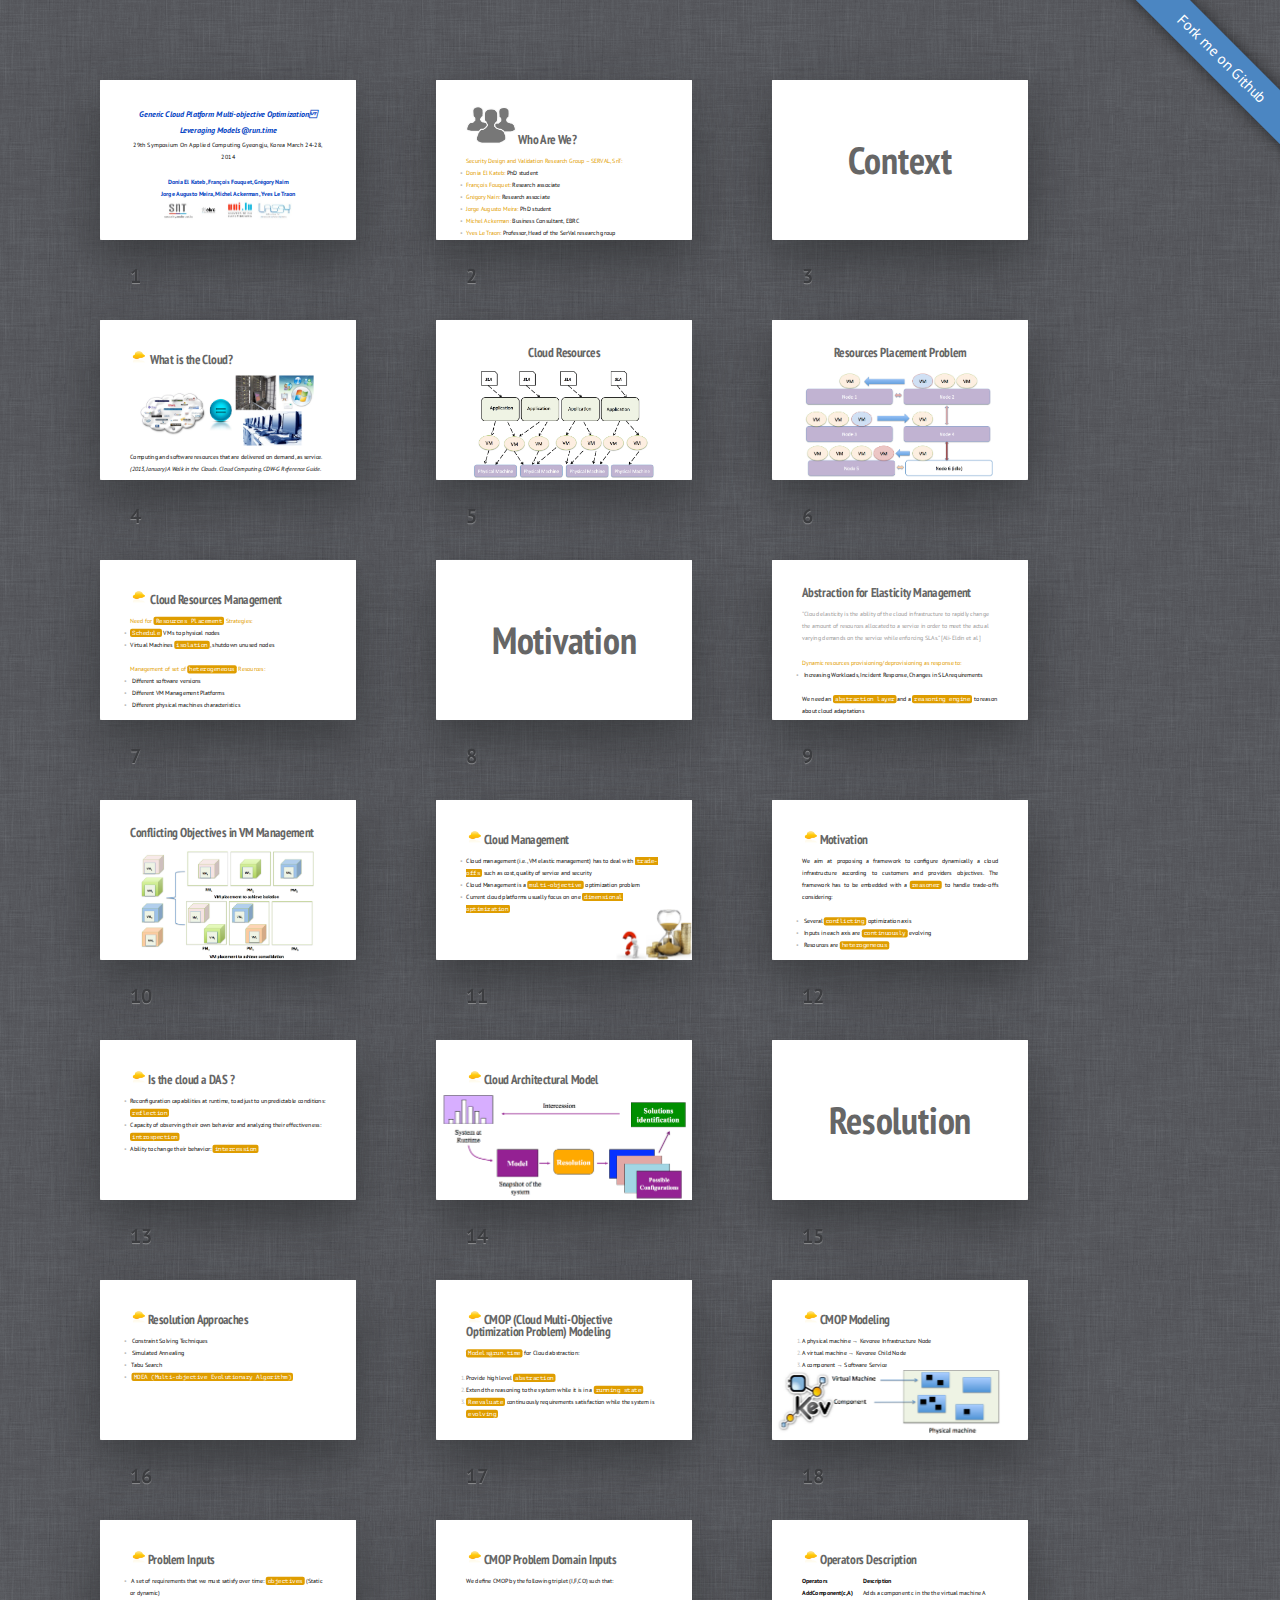
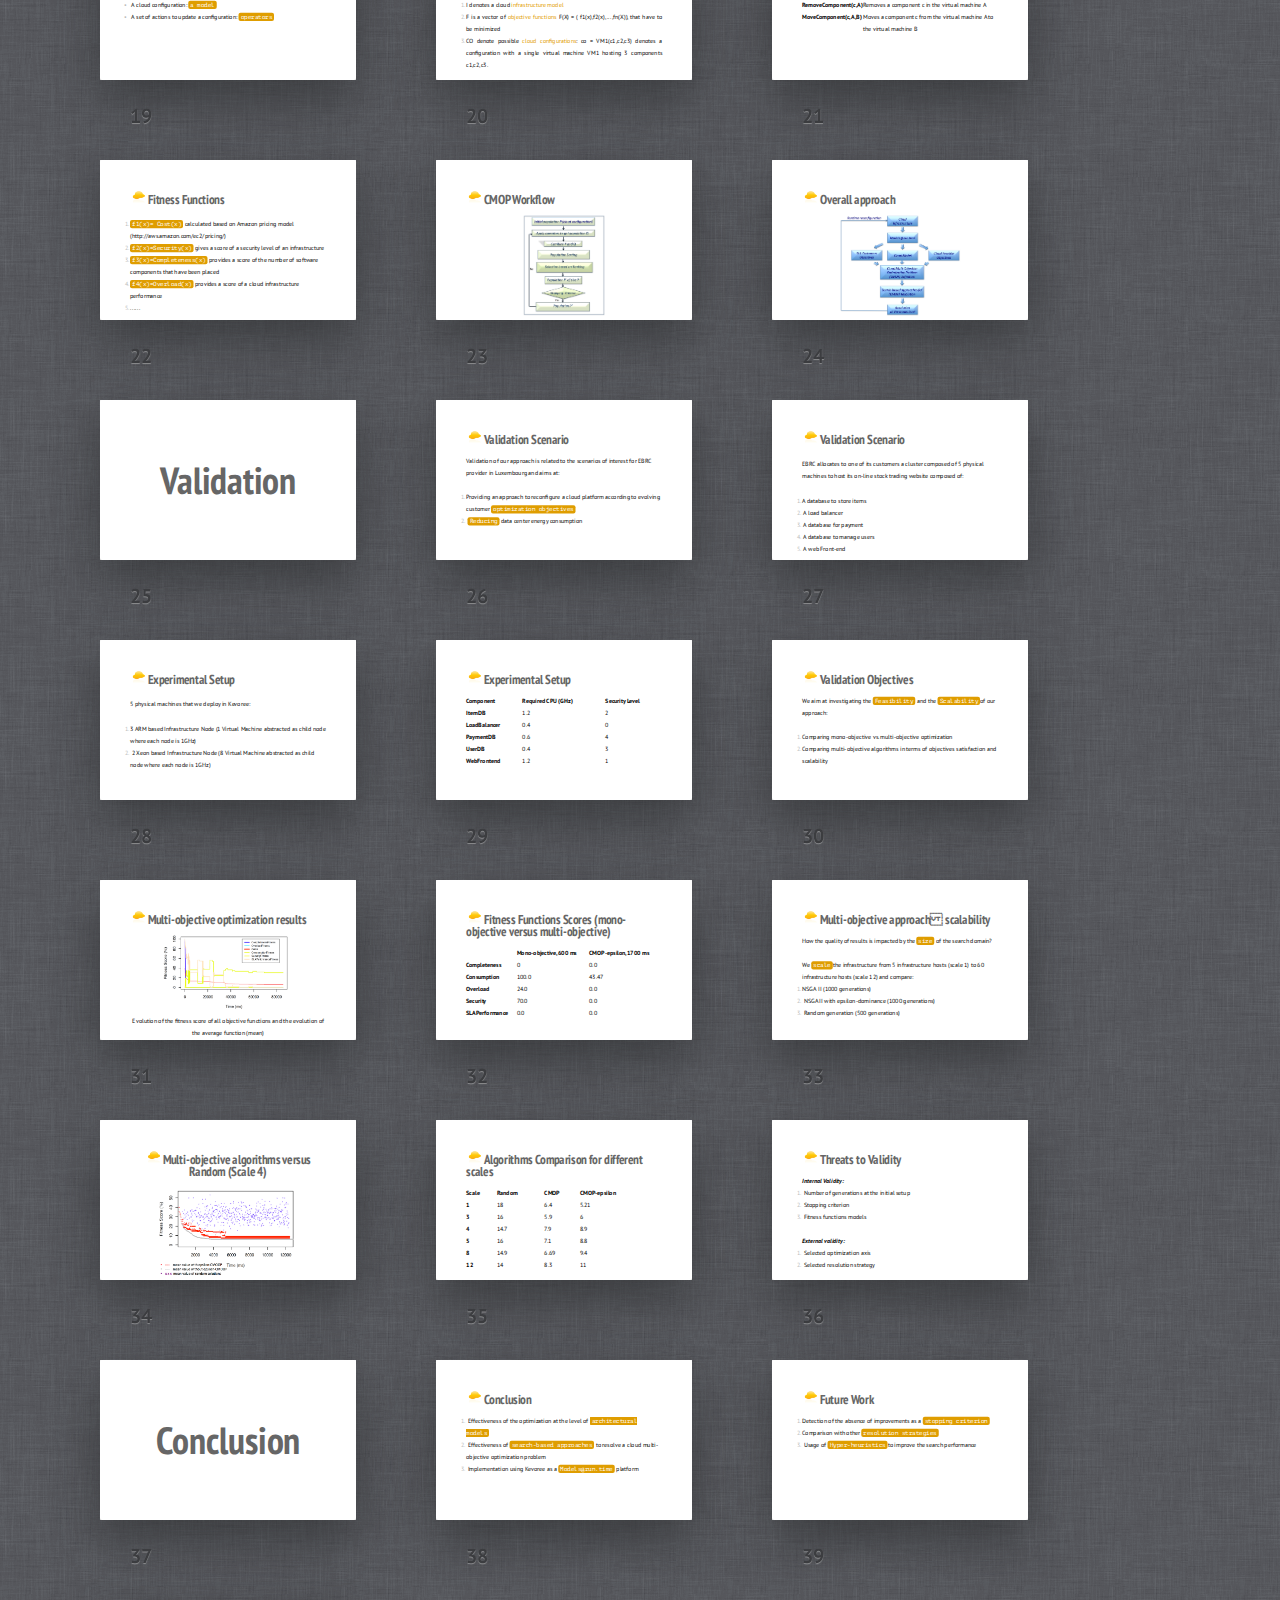
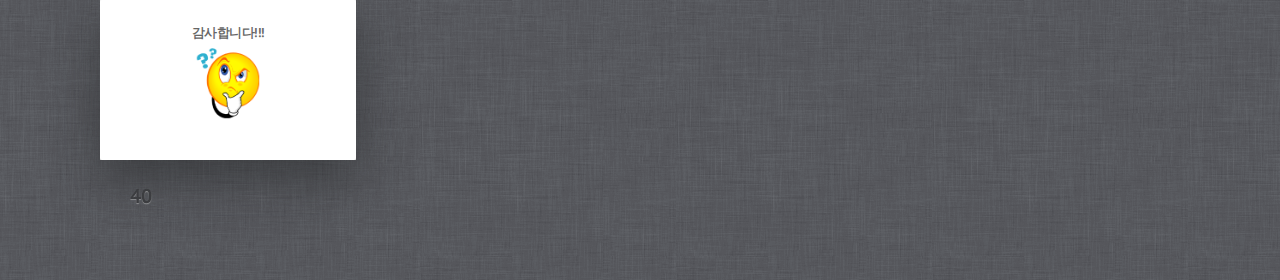
<file: index.html>
<!DOCTYPE HTML>
<html lang="en">
<head>
	<title>SAC Conference Presentation</title>
	<meta charset="utf-8">
	<meta name="viewport" content="width=792, user-scalable=no">
	<meta http-equiv="x-ua-compatible" content="ie=edge">
	<link rel="stylesheet" href="shower/themes/kevoree/styles/screen.css">
    <link rel="stylesheet" href="extra/css/ionicons.css">
    <link rel="stylesheet" href="extra/font-awesome-4.0.3/css/font-awesome.min.css">
    
</head>
<body class="list">
	

	
	    <section class="slide ">
	      <div align="center">
	       <font color="#0041C2 " font size="6">
	        <h1><i> <b>Generic Cloud Platform Multi-objective Optimization Leveraging Models@run.time</b></i></h1> </font> 
	        	        <p>29th Symposium On Applied Computing Gyeongju, Korea March 24-28, 2014 <a href="http://pepelsbey.net"></a></p>
	         <font color="#0041C2 " font size="5">
	        <b>
	        <div align="center">Donia El Kateb, François Fouquet, Grégory Naim</div>
	        <div align="center">Jorge Augusto Meira, Michel Ackerman, Yves Le Traon</div>
	        
	     
	   
	      <div align="center">
	             <img src="pictures/snt.jpg"  style="
	              position:relative;
	              top: 50;
	              left: 50;
	              visibility: show;" alt="">
	              
	      <img src="pictures/ebrc.jpg"  style="
	            position:relative;
	            top: 50;
	            left: 100;
	            visibility: show;" alt="">
	            
	      <img src="pictures/uni.jpg"  style="
	                  position:relative;
	                  top: 50;
	                  left: 150;
	                  visibility: show;" alt="">
	                  
	                  
	       <img src="pictures/lassy.jpg"  style="
	                        position:relative;
	                        top: 50;
	                        left: 200;
	                        visibility: show;" alt=""> 
	              
	   </div>           
	              
	              
	                <!--
				To apply styles to the certain slides			set slide ID to get needed elements
				-->

	    </section>
	   
	    
	    	    
	    <section class="slide">
	      <div>   <h2> <img src="img/team.png" width="200" height="150" />   Who Are We? </h2>
	        
	        <span class="kevOrange"> Security Design and Validation Research Group – SERVAL, SnT:</span>	            
	       <ul>
	           <li><span class="kevOrange">Donia El Kateb:</span> PhD student</li>
	           <li><span class="kevOrange">François Fouquet:</span> Research associate</li>
	           <li><span class="kevOrange">Grégory Nain:</span> Research associate</li>
	            <li><span class="kevOrange">Jorge Augusto Meira:</span> PhD student</li>
	           <li><span class="kevOrange">Michel Ackerman:</span> Business Consultant, EBRC</li>
	           <li><span class="kevOrange">Yves Le Traon:</span> Professor, Head of the SerVal research group</li>
	       </ul>
	       
	       </div>
	    </section>  

   
 <section class="slide shout">
   <div>
     <h2>Context</h2>
   </div>
 </section>
	    
  <section class="slide">
    <div>
      <h2> <img src="img/cloud.png" width="70" height="70" /> What is the Cloud?        </h2>
      
   <div align="center">        
   <img src="pictures/cloud.jpg"  style="
         position:relative;
         height="700"
         width="700"
         visibility: show;" alt="">
    </div>     
   <p>Computing and software resources that are delivered on demand, as service.   
      <i>(2013, January) A Walk in the Clouds. Cloud Computing, CDW-G Reference Guide.</i> </p>  </div></section>   
   
   
   
   
 <section class="slide">
   <div align="center">
     <h2> Cloud Resources</h2>
     <img src="pictures/abstraction.jpg"  style="
          position:relative;
          height="750"
          width="750"
          visibility: show;" alt="">
     </div>    
 </section>  
   	    
   	    
   	    <section class="slide">
   	      <div align="center">
   	        <h2> Resources Placement Problem</h2>
   	        <img src="pictures/vmplacement.jpg"  style="
   	             position:relative;
   	             height="770"
   	             width="770"
   	             visibility: show;" alt="">
   	        </div>    
   	    </section>  
   	  
   	    
   	    	    
   	    	    <section class="slide">
   	    	      <div>
   	    	        <h2><img src="img/cloud.png" width="70" height="70" /> Cloud Resources Management      </h2>
   	    	    
   	    	       <span class="kevOrange">Need for <code>Resources Placement</code> Strategies:</span>	            
   	    	       <ul>	         
   	    	           <li><code>Schedule</code> VMs to physical nodes</li>
   	    	           <li>Virtual Machines <code>isolation</code>, shutdown unused nodes</li>
   	    	        
   	    	       </ul>
   	    	       <span class="kevOrange">Management of set of <code>heterogeneous</code> Resources:</span>	            
   	    	       <ul>
   	    	           <li> Different software versions  </li>
   	    	             <li> Different VM Management Platforms </li>
   	    	          <li> Different physical machines characteristics</li>
   	    	         	          
   	    	       </ul>
   	    	       </div>
   	    	    </section> 
   	    	    
   	    	    
   	    
   	    <section class="slide shout">
   	      <div>
   	        <h2>Motivation</h2>
   	      </div>
   	    </section>
   	    
   	    
   	    
   	  
   	  <section class="slide">
   	    <div>
   	      <h2> Abstraction for Elasticity Management   	      </h2>
   	       <p class="note"> "Cloud elasticity is the ability of the cloud 
   	       infrastructure to rapidly change the amount of resources allocated
   	       to a service in order to meet the actual varying demands on
   	       the service while enforcing SLAs." [Ali-Eldin et al.]</p>   	  
   	    <span class="kevOrange">Dynamic resources provisioning/deprovisioning as response to:</span>	            
   	     <ul>
   	         <li> Increasing Workloads, Incident Response, Changes in SLA requirements </li>
   	          
   	     </ul>  	    
   	   We need an <code>abstraction layer</code>and a <code>reasoning engine</code> to reason about</code> cloud adaptations   	 </p>         	    
   	     </div>
   	  </section>  
   	  
      	  
   	  <section class="slide">
   	    <div>
   	      <h2>Conflicting Objectives in VM Management</h2>   
   	          
   	    <div align="center">        
   	    <img src="pictures/vm.jpg"  style="
   	          position:relative;
   	          height="700"
   	          width="700"
   	          visibility: show;" alt="">
   	     </div>   
   	  </div>
   	  </section>  
   	    
   	   <section class="slide">  
   	   <div>
   	       <h2><img src="img/cloud.png" width="70" height="70" />Cloud Management</h2> 
   	       <ul>      
   	          <li>Cloud management (i.e., VM elastic management) has to deal with <code>trade-offs</code> such as cost, quality of service and security</li>
   	         <li>Cloud Management is a <code>multi-objective</code> optimization problem</li>	
   	       <li>Current cloud platforms usually focus on one <code>dimensional optimization</code></li>	
   	        </ul> 
   	     </div> 
   	     <div align="right">        
   	     <img src="pictures/tradeoff.jpg" style="position:absolute;left:70%; top:65%; "alt="">
   	     </div> 
   	     </section> 
   	      
   	    
   	    <section class="slide">
   	      <div>
   	        <h2><img src="img/cloud.png" width="70" height="70" />Motivation	      </h2>
   	         <p align="justify">We aim at proposing a framework to configure dynamically a cloud infrastructure according to customers and providers objectives.
   	          The framework has to be embedded with a <code>reasoner</code> to handle trade-offs considering:
   	         </p>   	  
   	   	            
   	       <ul>
   	           <li> Several <code>conflicting</code> optimization axis  </li>
   	           <li>  Inputs in each axis are <code>continuously</code> evolving</li>	   
   	           <li>  Resources are <code>heterogeneous</code></li>	       
   	       </ul> 
   	      </div>
   	    </section> 
   	    
   	    
   	    <section class="slide">
   	      <div>
   	        <h2><img src="img/cloud.png" width="70" height="70" >Is the cloud a DAS ? </h2>
   	         	  
   	    	<ul>
   	           <li>Reconfiguration capabilities at runtime, to adjust to unpredictable conditions: <code>reflection</code>  </li>
   	           <li>Capacity of observing their own behavior and analyzing their effectiveness: <code>introspection</code> </li>	   
   	           <li>Ability to change their behavior: <code>intercession</code>   </li>	       
   	       </ul> 
   	      </div>
   	    </section> 
   	    
   	    
   	    
   	    
   <section class="slide">
     <div>
       <h2><img src="img/cloud.png" width="70" height="70" >Cloud Architectural Model </h2>
      
     </div>
    <div >        
 <div align="center">        
 <img src="pictures/runtime.jpg" style="position:absolute;left:1%; top:30%; "alt="">
 </div>       </section> 
   	  
   	 
 	    
   	<section class="slide shout">
   	  <div>
   	    <h2>Resolution</h2>
   	  </div>
   	</section>
   	    

   	  
   	  <section class="slide">
   	    <div>
   	      <h2><img src="img/cloud.png" width="70" height="70" >Resolution Approaches  </h2>   	  	<ul>
   	         <li>  Constraint Solving Techniques  </li>
   	         <li>  Simulated Annealing </li>	   
   	         <li>    Tabu Search  </li>	   
   	         <li>  <code> MOEA (Multi-objective Evolutionary Algorithm)  </code></li>	     
   	    
   	    </div>
   	  </section> 

   	    
     
         <section class="slide">  
         <div >
             <h2><img src="img/cloud.png" width="70" height="70" >CMOP (Cloud Multi-Objective Optimization Problem) Modeling</h2>
             <p> <code>Models@run.time</code> for Cloud abstraction:       
                     <ol>
               <li>Provide high level <code>abstraction</code>  
               </li>              
                <li>Extend the reasoning to the system while it is in a <code>running state</code> 
               </li>
               <li><code>Reevaluate</code>  continuously requirements satisfaction while the system is <code>evolving</code>           
               </li>
                </ol>
                </p>
                
           </div>
         </section>
         
         <section class="slide">  
         <div >
             <h2><img src="img/cloud.png" width="70" height="70" >CMOP Modeling</h2>
                        <ol>
               <li>A physical machine &rarr; Kevoree Infrastructure Node          
               </li>
               <li>A virtual machine &rarr; Kevoree Child Node          
               </li>
               <li>A component &rarr; Software Service        
               </li>        
                </ol>
                          </div>          
           <img src="pictures/kevoree.jpg" style="position:absolute;left:1%; top:55%; "alt="">
           </div></section>
         
         
   
       <section class="slide">
         <div>
           <h2><img src="img/cloud.png" width="70" height="70" >Problem Inputs </h2>
          
       	<ul>
              <li>  A set of requirements that we must satisfy over time: <code>objectives</code> (Static or dynamic)</li>
              <li>  A cloud configuration: <code>a model</code> </li>	   
              <li>  A set of actions to update a configuration: <code>operators</code>   </li>	       
          </ul> 
         </div>
       </section> 
         
         
         
         <section class="slide">  
         <div align="justify">
             <h2><img src="img/cloud.png" width="70" height="70" >CMOP Problem Domain Inputs</h2>
                   <p>We define CMOP by the following triplet (I,F,CO) such that: 	
                               
                     <ol>
               <li>I denotes a cloud <span class="kevOrange">infrastructure model</span>
               
               </li>
               <li>F is a vector of <span class="kevOrange">objective functions</span> F(X) = ( f<sub>1</sub>(x),f<sub>2</sub>(x),...,f<sub>n</sub>(X)), that have to be minimized
               
               </li>
               <li>CO denote possible <span class="kevOrange">cloud configurations</span>: co = VM1(c1,c2,c3) denotes a configuration with a single virtual machine VM1 hosting 3 components c1,c2,c3.</li>
            
                </ol>
                </p>
              
                
           </div>
         </section>
         
         
         
         
         <section class="slide">
           <div>
             <h2><img src="img/cloud.png" width="70" height="70" >Operators Description </h2>
             <table>
               <tbody>
                 <tr>
                   <th scope="col">Operators</th>
                   <th>Description</th>
                 </tr>
               
               <tr>
                 <th scope="col">AddComponent(c,A)	  </th>
                 <td>Adds a component c in the the virtual machine A	</td>
               </tr>
                         
               <tr>
                 <th scope="col">RemoveComponent(c,A)</th>
                 <td>Removes a component c in the virtual machine A            	</td>
               </tr>          <tr>
                 <th scope="col">MoveComponent(c,A,B)	
                 
                 </th>
                 <td>Moves a component c from the virtual machine A to the virtual machine B	</td>
               </tr> </tbody>
             </table>
                 </div>
         </section>
         
         
         
             <section class="slide">  
             <div>
               <h2><img src="img/cloud.png" width="70" height="70" >Fitness Functions </h2>
              
                 <p>                            
                         <ol>
                   <li><code>f1(x)= Cost(x)</code> calculated based on Amazon pricing model (http://aws.amazon.com/ec2/pricing/)
                   <li><code>f2(x)=Security(x)</code> gives a score of a security level of an infrastructure
                   
                   </li>
                   <li><code>f3(x)=Completeness(x)</code> provides a score of the number of software components that have been placed
                   </li>              
                   <li><code>f4(x)=Overload(x)</code> provides a score of a cloud infrastructure performance</li>            
                   
                   <li>......</li>             
            </li> </ol>
                    </p>          </div>
             </section>
             
             
             
             
             
         
         <section class="slide">
           <div>
             <h2><img src="img/cloud.png" width="70" height="70" >CMOP Workflow</h2>
            <div align="center">        
            <img src="pictures/workflow-nsga.jpg"  style="
                  position:relative;
                  height="360"
                  width="360"
                  visibility: show;" alt="">
             </div>     
                  </div>
         </section>
         
   	  

   	 
   	 
   	 <section class="slide">
   	   <div>
   	     <h2><img src="img/cloud.png" width="70" height="70" >Overall approach</h2>
   	     
   	  <div align="center">        
   	  <img src="pictures/workflow.jpg"  style="
   	        position:relative;
   	        height="500"
   	        width="500"
   	        visibility: show;" alt="">
   	   </div>     
   	    </div>       
   	 </section> 
   	
         
         <section class="slide shout">
           <div>
             <h2>Validation</h2>
           </div>
         </section>
         
           
      <section class="slide">  
      <div >
          <h2><img src="img/cloud.png" width="70" height="70" >Validation Scenario</h2>
          <p>Validation of our approach is related to the scenarios of interest for EBRC provider in Luxembourg and aims at:                        
            <ol>
            <li>Providing an approach to reconfigure a cloud platform according to evolving customer <code>optimization objectives</code>
             </li>
          
              <li> <code>Reducing</code> data center energy consumption              
              </li>            
             </ol>
             </p>
            </section>
            
            
            
        

             
             
         
           
        <section class="slide">  
        <div >
            <h2><img src="img/cloud.png" width="70" height="70" >Validation Scenario</h2>
            
             <p><div align="justified">EBRC allocates to one of its customers a cluster composed of 5 physical machines to host its on-line stock trading website composed of:</div>  </p>
            
         
              <ol>
              <li>A database to store items 
              
              
               </li>
              <li>  A load balancer
                                    
              </li>    
              <li>   A database for payment
                                   
              </li>
              <li>  A database to manage users 
                                    
              </li>
              <li> A web Front-end
                                 
              </li>          
               </ol>
               </p>
              </section>     
                 
         <section class="slide">  
         <div >
             <h2><img src="img/cloud.png" width="70" height="70" >Experimental Setup</h2>
             
              <p><div align="justified">5 physical machines that we deploy in Kevoree:
              </div>  </p>          <ol>
               <li>3 ARM based Infrastructure Node (1 Virtual Machine abstracted as child node where each node is 1GHz)       
               </li>
               <li>  2 Xeon based Infrastructure Node (8 Virtual Machine abstracted as child node where each node is 1GHz)
              </li>          
                </ol>
                </p>
               </section> 
               
           
           
           <section class="slide">  
           <div >
               <h2><img src="img/cloud.png" width="70" height="70" >Experimental Setup</h2>
                         <table>
                 <tbody>
                   <tr>
                     <th scope="col">Component</th>
                     <th>Required CPU (GHz)</th>
                     <th>Security Level</th>
                    
                   </tr>     
                   <tr>
                     <th scope="col">ItemDB	  </th>
                     <td>1.2	</td>
                      <td>2	</td>
                                        </tr>              
                   <tr>
                     <th scope="col">LoadBalancer	  </th>
                     <td>0.4</td>
                      <td>0	</td>
                                        </tr>              <tr>
                     <th scope="col">   PaymentDB	  </th>
                     <td>0.6</td>
                      <td>4	</td>
                      
                   </tr>              <tr>
                     <th scope="col">   UserDB	  </th>
                     <td>0.4</td>
                      <td>3	</td>
                                         </tr>
                   <tr>
                     <th scope="col">   WebFrontend	  </th>
                     <td>1.2</td>
                      <td>1	</td>
                      
                   </tr>
                       </tbody>
               </table>          
               </p>
                 </section>     
               
               
               
                <section class="slide">  
                <div >
                    <h2><img src="img/cloud.png" width="70" height="70" >Validation Objectives</h2>
                    <p>We aim at investigating the <code>Feasibility</code> and the <code>Scalability</code>of our approach:                      <ol>
                      <li>Comparing mono-objective vs. multi-objective optimization
                       </li>
                      <li>Comparing multi-objective algorithms in terms of objectives satisfaction and scalability             
                      </li>              
                       </ol>
                       </p>
                      </section>
                  
                
                                 
                     
                     
               
               <section class="slide">
                 <div>
                   <h2><img src="img/cloud.png" width="70" height="70" >Multi-objective optimization results
                   </h2>
                   
                <div align="center">    
                <img src="pictures/objectives.jpg"  style="
                      position:relative;
                      height="530"
                      width="530"
                      visibility: show;"  alt="      ">                
                          <figcaption>Evolution of the fitness score of all objective functions and the evolution of the average function (mean)</figcaption>
                 
                 </div>     
                  </div>          </section> 
               
            
            
            
           
           
           <section class="slide">  
           <div >
               <h2><img src="img/cloud.png" width="70" height="70" >Fitness Functions Scores (mono-objective versus multi-objective)</h2>
                         <table>
                 <tbody>
                   <tr>
                     <th scope="col"></th>
                     <th>Mono-objective,600 ms</th>
                     <th>CMOP-epsilon,1700 ms</th>
                                 </tr>  
            
                   
                 <tr>
                   <th scope="col">Completeness</th>
                                  <td>0</td >
                    <td>0.0</td >
                 </tr> 
                 
                 <tr>
                   <th scope="col">Consumption</th>
                        
                    <td>100.0</td >
                    <td>43.47</td >
                 </tr> 
                 
                 <tr>
                   <th scope="col">Overload</th>
                     
                    <td>24.0</td >
                    <td>0.0</td >
                 </tr> 
                 
                 <tr>
                   <th scope="col">Security</th>
                    
                    <td>70.0</td >
                    <td>0.0</td >
                 </tr> 
                 
                 <tr>
                   <th scope="col">SLAPerformance</th>
                     
                    <td>0.0</td >
                    <td>0.0</td >
                 </tr> 
                 
           </tbody>
               </table>          
           </section>   
                 
                 
                 
          <section class="slide">  
          <div >
              <h2><img src="img/cloud.png" width="70" height="70" >Multi-objective approach  scalability</h2> 
              
              How the quality of results is impacted by the <code>size</code> of the search domain? </p>
         We <code>scale</code>the infrastructure from 5 infrastructure hosts (scale 1) to 60 infrastructure hosts (scale 12) and compare:                  
             <ol>
           <li>NSGA II (1000 generations)                
           </li>
           <li> NSGA II with epsilon-dominance (1000 generations)         
          </li> 
          <li> Random generation (500 generations) 
          </li>       
            </ol>
            </p>
           </section>      
           
               
                 

                
                
                   <section class="slide">
                     <div align="center">
                       <h2><img src="img/cloud.png" width="70" height="70" >Multi-objective algorithms versus Random (Scale 4)
                       </h2>
                   <div align="center">    
                    <img src="pictures/randomversusmultiobjective.jpg"  style="
                          position:relative;
                          height="560"
                          width="560"
                          visibility: show;"  alt=""> 
                   </div>     
                      </div></section> 
                      
                      
                      
                      
                   
         <section class="slide">
         <div >
             <h2><img src="img/cloud.png" width="70" height="70" >Algorithms Comparison for different scales
             </h2>
                       <table>
                       
               <tbody>
                 <tr>
                   <th scope="col">Scale</th>
                   <th>Random</th>
                   <th>CMOP</th>
                   <th>CMOP-epsilon</th>
                               </tr>  
          
                 
               <tr>
                 <th scope="col">1</th>
                  <td>18</td >
                  <td>6.4</td >
                   <td>5.21</td >
               </tr> 
               
                  
                  <tr>
                    <th scope="col">3</th>
                     <td>16</td >
                     <td>5.9</td >
                      <td>6</td >
                  </tr> 
                  
                  <tr>
                    <th scope="col">4</th>
                     <td>14.7</td >
                     <td>7.9</td >
                      <td>8.9</td >
                  </tr> 
                  
                  <tr>
                    <th scope="col">5</th>
                     <td>16</td >
                     <td>7.1</td >
                      <td>8.8</td >
                  </tr> 
                  
                  
                  <tr>
                    <th scope="col">8</th>
                     <td>14.9</td >
                     <td>6.69</td >
                      <td>9.4</td >
                  </tr> 
                  
                  <tr>
                    <th scope="col">12</th>
                     <td>14</td >
                     <td>8.3</td >
                      <td>11</td >
                  </tr> 
                        
         </tbody>
             </table>          
         
                 </div></section> 
         
         
         
         <section class="slide">  
         <div >
             <h2><img src="img/cloud.png" width="70" height="70" >Threats to Validity</h2> 
           <b><i>Internal Validity: </i></b>                        
                 <ol>
               <li>      Number of generations at the initial setup </li>
               <li>    Stopping criterion                   
              </li>  
              <li>    Fitness functions models         
              </li>   
                </ol>
            <b><i> External validity: </i></b>  
                  <ol>
            <li>  Selected optimization axis     
           
            </li>
            <li>   Selected resolution strategy          </li>  
             </ol>          
               </section>   
               
             <section class="slide shout">
               <div>
                 <h2>Conclusion</h2>
               </div>
             </section>        
             
             
             
             
             
             
                         
            <section class="slide">  
            <div align="justified">
                <h2><img src="img/cloud.png" width="70" height="70" >Conclusion</h2> 
                     
                    <ol>
   
                 <li>  Effectiveness of the optimization at the level of <code>architectural models</code> </li>                                 
                 <li>    Effectiveness of <code>search-based approaches</code> to resolve a cloud multi-objective optimization problem                  
                  </li>  
                 <li>    Implementation using Kevoree as a <code>Models@run.time</code> platform      
                </li> 
                   </ol>
                 </section>  
                          
            <section class="slide">  
            <div align="justified">
                <h2><img src="img/cloud.png" width="70" height="70" >Future Work</h2> 
                 <ol>
                  <li>Detection of the absence of improvements as a <code>stopping criterion</code></li>
                   <li>Comparison with other <code>resolution strategies</code></li>                  
                  <li>   Usage of <code>Hyper-heuristics</code>to improve the search performance                         
                 </li>  
                 </ol>
             </section>  
               
<section class="slide">
  <div align="center">
    <h2>감사합니다!!!   </h2>
<div align="bottom">        
           <img src="pictures/conclusion.jpg"  style="
      position:relative;
      height="250"
      width="250"
      visibility: show;" alt="">
 </div> 

   </div></section> 
    
    

    

	<p class="badge"><a href="http://kevoree.org">SMARTIES project</a></p>
	<div class="progress"><div></div></div>
	<script src="shower/shower.min.js"></script>
	

	   
	    <p class="badge"><a href="https://github.com/shower/shower">Fork me on
	        Github</a></p>
	    <!--
			To hide progress bar from entire presentation		just remove “progress” element.
			-->
	    <div class="progress">
	      <div></div>
	    </div>
	    <script src="shower/shower.min.js"></script>
	    <!-- Copyright © 2013 Yours Truly, Famous Inc. -->
	    <!-- Photos by John Carey, fiftyfootshadows.net -->
	  </body>
	</html>
	
	
	
</body>
</html>
</file>
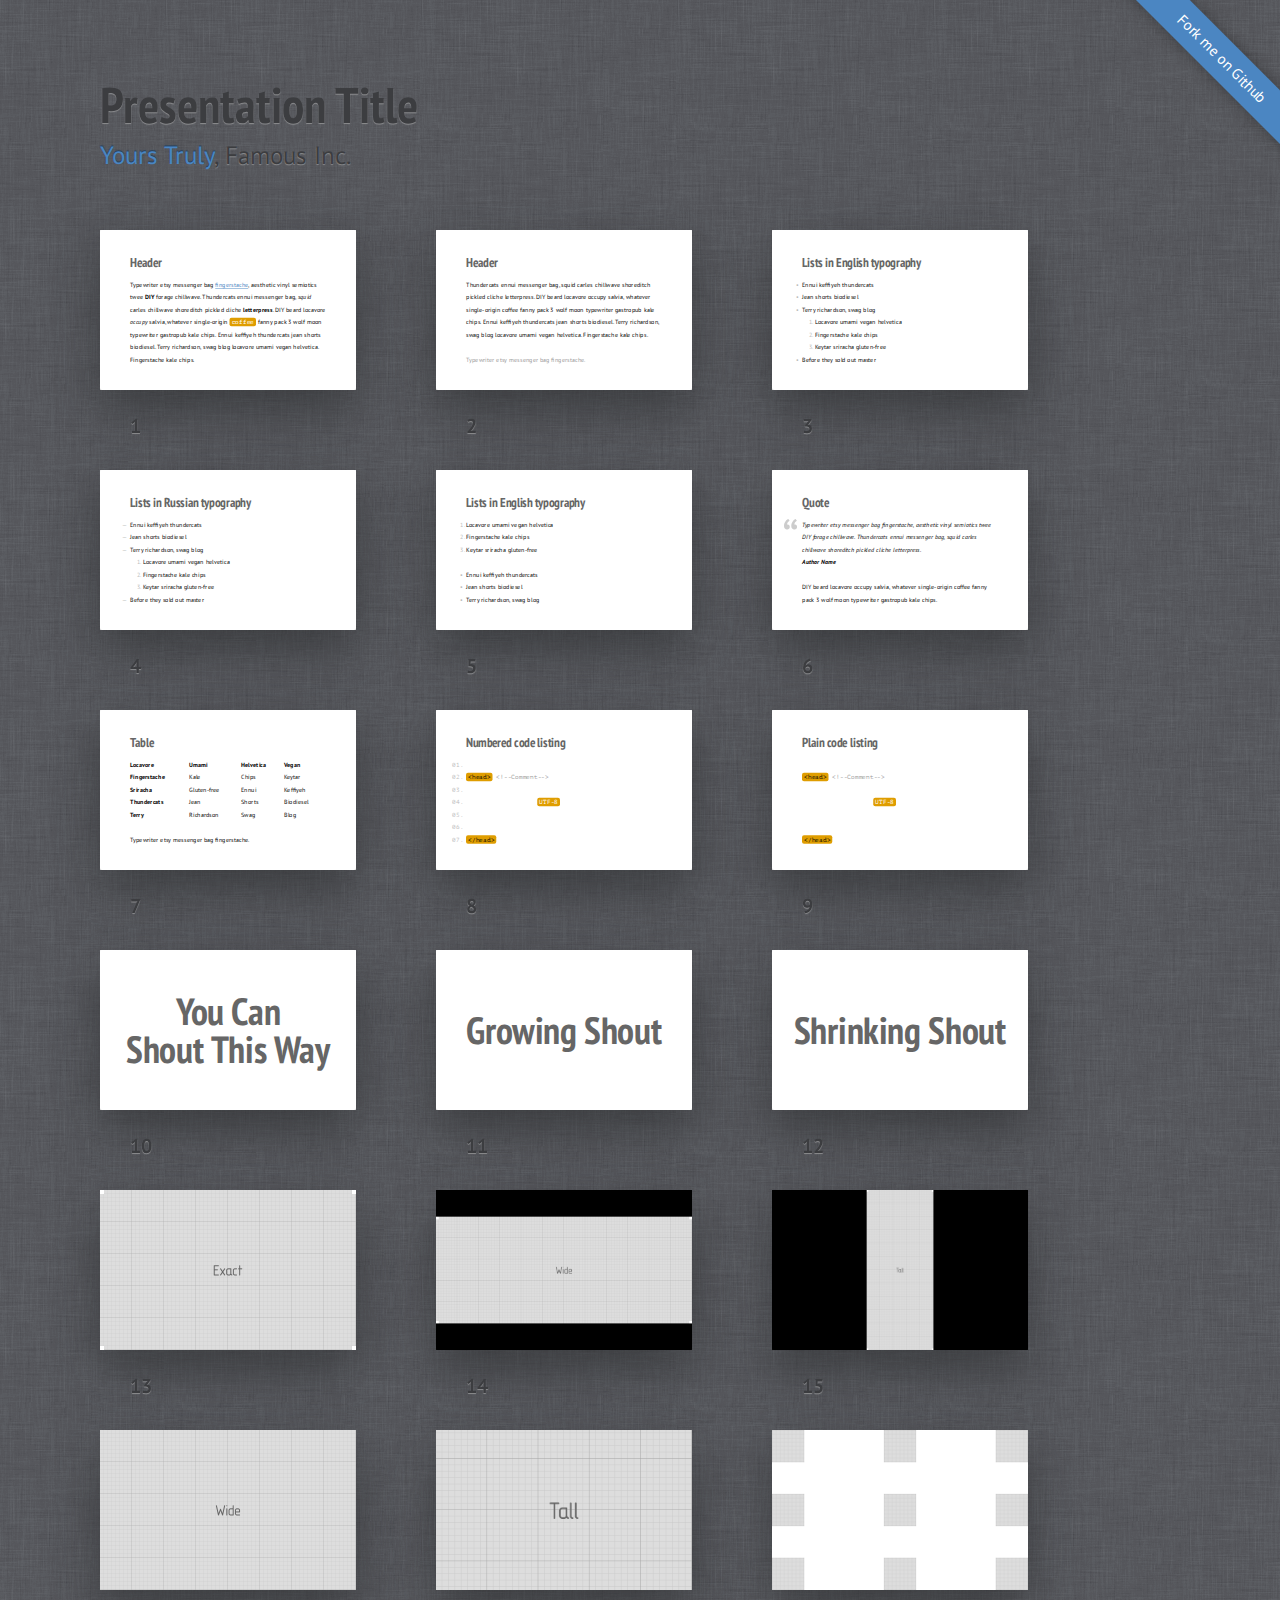
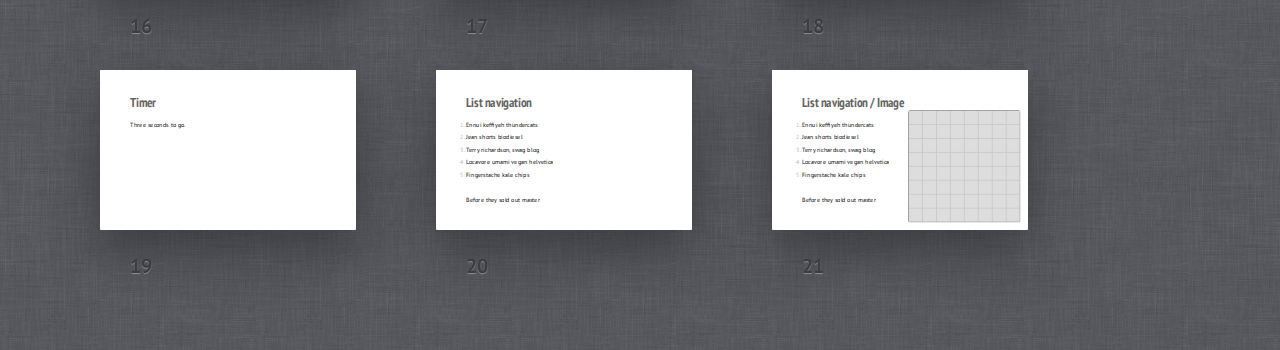
<file: shower/themes/kevoree/index.html>
<!DOCTYPE html>
<html lang="en">
<head>
	<title>Kevoree theme for Shower</title>
	<meta charset="utf-8">
	<meta name="viewport" content="width=792, user-scalable=no">
	<meta http-equiv="x-ua-compatible" content="ie=edge">
	<link rel="stylesheet" href="styles/screen.css">
</head>
<body class="list">
	<!--
		Debug class on <body> enables
		cyan grid on slides
		-->
	<header class="caption">
		<h1>Presentation Title</h1>
		<p><a href="">Yours Truly</a>, Famous Inc.</p>
	</header>
	<section class="slide"><div>
		<h2>Header</h2>
		<p>Typewriter etsy messenger bag <a href="">fingerstache</a>, aesthetic vinyl semiotics twee <strong>DIY</strong> forage chillwave. Thundercats ennui messenger bag, <em>squid</em> carles chillwave shoreditch pickled cliche <b>letterpress</b>. DIY beard locavore <i>occupy</i> salvia, whatever single-origin <code>coffee</code> fanny pack 3 wolf moon typewriter gastropub kale chips. Ennui keffiyeh thundercats jean shorts biodiesel. Terry richardson, swag blog locavore umami vegan helvetica. Fingerstache kale chips.</p>
		<footer>
			Typewriter etsy messenger bag fingerstache.
		</footer>
	</div></section>
	<section class="slide"><div>
		<h2>Header</h2>
		<p>Thundercats ennui messenger bag, squid carles chillwave shoreditch pickled cliche letterpress. DIY beard locavore occupy salvia, whatever single-origin coffee fanny pack 3 wolf moon typewriter gastropub kale chips. Ennui keffiyeh thundercats jean shorts biodiesel. Terry richardson, swag blog locavore umami vegan helvetica. Fingerstache kale chips.</p>
		<p class="note">Typewriter etsy messenger bag fingerstache.</p>
		<footer>
			DIY beard locavore occupy salvia, whatever single-origin coffee fanny pack 3 wolf moon typewriter gastropub kale chips. Ennui keffiyeh thundercats jean shorts biodiesel.
		</footer>
	</div></section>
	<section class="slide"><div>
		<h2>Lists in English typography</h2>
		<ul>
			<li>Ennui keffiyeh thundercats</li>
			<li>Jean shorts biodiesel</li>
			<li>Terry richardson, swag blog
				<ol>
					<li>Locavore umami vegan helvetica</li>
					<li>Fingerstache kale chips</li>
					<li>Keytar sriracha gluten-free</li>
				</ol>
			</li>
			<li>Before they sold out master</li>
		</ul>
	</div></section>
	<section class="slide" lang="ru"><div>
		<h2>Lists in Russian typography</h2>
		<ul>
			<li>Ennui keffiyeh thundercats</li>
			<li>Jean shorts biodiesel</li>
			<li>Terry richardson, swag blog
				<ol>
					<li>Locavore umami vegan helvetica</li>
					<li>Fingerstache kale chips</li>
					<li>Keytar sriracha gluten-free</li>
				</ol>
			</li>
			<li>Before they sold out master</li>
		</ul>
	</div></section>
	<section class="slide"><div>
		<h2>Lists in English typography</h2>
		<ol>
			<li>Locavore umami vegan helvetica</li>
			<li>Fingerstache kale chips</li>
			<li>Keytar sriracha gluten-free</li>
		</ol>
		<ul>
			<li>Ennui keffiyeh thundercats</li>
			<li>Jean shorts biodiesel</li>
			<li>Terry richardson, swag blog</li>
		</ul>
	</div></section>
	<section class="slide"><div>
		<h2>Quote</h2>
		<figure>
			<blockquote>
				<p>Typewriter etsy messenger bag fingerstache, aesthetic vinyl semiotics twee DIY forage chillwave. Thundercats ennui messenger bag, squid carles chillwave shoreditch pickled cliche letterpress.</p>
			</blockquote>
			<figcaption>Author Name</figcaption>
		</figure>
		<p>DIY beard locavore occupy salvia, whatever single-origin coffee fanny pack 3 wolf moon typewriter gastropub kale chips.</p>
	</div></section>
	<section class="slide"><div>
		<h2>Table</h2>
		<table>
		<tr>
			<th scope="col">Locavore</th>
			<th>Umami</th>
			<th>Helvetica</th>
			<th>Vegan</th>
		</tr>
		<tr>
			<th scope="row">Fingerstache</th>
			<td>Kale</td>
			<td>Chips</td>
			<td>Keytar</td>
		</tr>
		<tr>
			<th scope="row">Sriracha</th>
			<td>Gluten-free</td>
			<td>Ennui</td>
			<td>Keffiyeh</td>
		</tr>
		<tr>
			<th scope="row">Thundercats</th>
			<td>Jean</td>
			<td>Shorts</td>
			<td>Biodiesel</td>
		</tr>
		<tr>
			<th scope="row">Terry</th>
			<td>Richardson</td>
			<td>Swag</td>
			<td>Blog</td>
		</tr>
		</table>
		<p>Typewriter etsy messenger bag fingerstache.</p>
	</div></section>
	<section class="slide"><div>
		<h2>Numbered code listing</h2>
		<pre>
			<code>&lt;html lang="en"&gt;</code>
			<code><mark>&lt;head&gt;</mark> <mark class="comment">&lt;!--Comment--&gt;</mark></code>
			<code>    &lt;title&gt;Shower&lt;/title&gt;</code>
			<code>    &lt;meta charset="<mark class="important">UTF-8</mark>"&gt;</code>
			<code>    &lt;link rel="stylesheet" href="s/screen.css"&gt;</code>
			<code>    &lt;script src="j/jquery.js"&gt;&lt;/script&gt;</code>
			<code><mark>&lt;/head&gt;</mark></code>
		</pre>
	</div></section>
	<section class="slide"><div>
		<h2>Plain code listing</h2>
		<pre><code>&lt;html lang="en"&gt;
<mark>&lt;head&gt;</mark> <mark class="comment">&lt;!--Comment--&gt;</mark>
    &lt;title&gt;Shower&lt;/title&gt;
    &lt;meta charset="<mark class="important">UTF-8</mark>"&gt;
    &lt;link rel="stylesheet" href="s/screen.css"&gt;
    &lt;script src="j/jquery.js"&gt;&lt;/script&gt;
<mark>&lt;/head&gt;</mark></code></pre>
	</div></section>
	<section class="slide shout"><div>
		<h2>
			You Can<br>
			Shout This Way
		</h2>
		<footer>
			Typewriter etsy messenger bag fingerstache.
		</footer>
	</div></section>
	<section class="slide shout grow"><div>
		<h2>Growing Shout</h2>
	</div></section>
	<section class="slide shout shrink"><div>
		<h2>Shrinking Shout</h2>
	</div></section>
	<section class="slide cover"><div>
		<img src="pictures/exact.png" alt="">
	</div></section>
	<section class="slide cover w"><div>
		<img src="pictures/wide.png" alt="">
	</div></section>
	<section class="slide cover h"><div>
		<img src="pictures/tall.png" alt="">
		<footer>
			Typewriter etsy messenger bag fingerstache.
		</footer>
	</div></section>
	<section class="slide cover h"><div>
		<img src="pictures/wide.png" alt="">
	</div></section>
	<section class="slide cover w"><div>
		<img src="pictures/tall.png" alt="">
	</div></section>
	<section class="slide shout"><div>
		<img src="pictures/square.png" alt="" class="place t l">
		<img src="pictures/square.png" alt="" class="place t">
		<img src="pictures/square.png" alt="" class="place t r">
		<img src="pictures/square.png" alt="" class="place l">
		<img src="pictures/square.png" alt="" class="place">
		<img src="pictures/square.png" alt="" class="place r">
		<img src="pictures/square.png" alt="" class="place b l">
		<img src="pictures/square.png" alt="" class="place b">
		<img src="pictures/square.png" alt="" class="place b r">
	</div></section>
	<section class="slide" data-timing="00:03"><div>
		<h2>Timer</h2>
		<p>Three seconds to go.</p>
	</div></section>
	<section class="slide"><div>
		<h2>List navigation</h2>
		<ol>
			<li>Ennui keffiyeh thundercats</li>
			<li class="next">Jean shorts biodiesel</li>
			<li class="next">Terry richardson, swag blog</li>
			<li class="next">Locavore umami vegan helvetica</li>
			<li class="next">Fingerstache kale chips</li>
		</ol>
		<p class="next">Before they sold out master</p>
	</div></section>
	
	<section class="slide"><div>
		<h2>List navigation / Image</h2>
			<ol>
				<li>Ennui keffiyeh thundercats</li>
				<li class="next">Jean shorts biodiesel</li>
				<li class="next">Terry richardson, swag blog</li>
				<li class="next">Locavore umami vegan helvetica</li>
				<li class="next">Fingerstache kale chips</li>
			</ol>
			<img src="pictures/square.png" alt="" class="rightImage">
		<p class="next" style="clear:both;">Before they sold out master</p>
	</div></section>
	
	<p class="badge"><a href="https://github.com/shower/shower">Fork me on Github</a></p>
	<!--
		To hide progress bar from entire presentation
		just remove “progress” element.
		-->
	<div class="progress"><div></div></div>
	<script src="../../shower.min.js"></script>
	<!-- Copyright © 2013 Yours Truly, Famous Inc. -->
</body>
</html>
</file>
<file: shower/themes/kevoree/styles/screen.css>
.kevIcon {
  text-indent: 0; }

.kevOrange {
  color: #DF9D00; }

.kevGray {
  color: #666; }

.kevGreen {
  color: #00CC66; }

.kevRed {
  color: #E80000; }

@font-face {
  font-family: 'PT Sans';
  src: url(../fonts/PTSans.woff) format("woff"); }

@font-face {
  font-weight: 700;
  font-family: 'PT Sans';
  src: url(../fonts/PTSans.Bold.woff) format("woff"); }

@font-face {
  font-style: italic;
  font-family: 'PT Sans';
  src: url(../fonts/PTSans.Italic.woff) format("woff"); }

@font-face {
  font-style: italic;
  font-weight: 700;
  font-family: 'PT Sans';
  src: url(../fonts/PTSans.Bold.Italic.woff) format("woff"); }

@font-face {
  font-family: 'PT Sans Narrow';
  font-weight: 700;
  src: url(../fonts/PTSans.Narrow.Bold.woff) format("woff"); }

@font-face {
  font-family: 'PT Mono';
  src: url(../fonts/PTMono.woff) format("woff"); }

html {
  font: inherit;
  margin: 0;
  padding: 0;
  border: 0;
  font-size: 100%;
  vertical-align: baseline; }

body {
  margin: 0;
  padding: 0;
  border: 0;
  font-size: 100%;
  vertical-align: baseline; }

div, span, applet, object, iframe, h1, h2, h3, h4, h5, h6, p, blockquote, pre, a, abbr, acronym, address, big, cite, code, del, dfn, em, img, ins, kbd, q, s, samp, small, strike, strong, sub, sup, tt, var, b, u, i, center, dl, dt, dd, ol, ul, li, fieldset, form, label, legend, table, caption, tbody, tfoot, thead, tr, th, td, article, aside, canvas, details, embed, figure, figcaption, footer, header, hgroup, menu, nav, output, ruby, section, summary, time, mark, audio, video {
  margin: 0;
  padding: 0;
  border: 0;
  font-size: 100%;
  font: inherit;
  vertical-align: baseline; }

article, aside, details, figcaption, figure, footer, header, hgroup, menu, nav, section {
  display: block; }

body {
  line-height: 1; }

ol, ul {
  list-style: none; }

blockquote, q {
  quotes: none; }

blockquote:before, blockquote:after {
  content: '';
  content: none; }

q:before, q:after {
  content: '';
  content: none; }

table {
  border-collapse: collapse;
  border-spacing: 0; }

body {
  counter-reset: slide;
  font: 25px/2 'PT Sans',sans-serif; }

a {
  text-decoration: none; }

.caption {
  display: none;
  margin: 0 0 50px;
  color: #3C3D40;
  text-shadow: 0 1px 1px #8D8E90; }
  .caption h1 {
    font: 700 50px/1 'PT Sans Narrow',sans-serif; }
  .caption a {
    color: #4b86c2;
    text-shadow: 0 -1px 1px #1F3F60;
    text-decoration: none; }
    .caption a:hover {
      color: #5e93c8; }

.badge {
  position: absolute;
  top: 0;
  right: 0;
  display: none;
  overflow: hidden;
  visibility: hidden;
  width: 11em;
  height: 11em;
  line-height: 2.5;
  font-size: 15px; }
  .badge a {
    position: absolute;
    bottom: 50%;
    right: -50%;
    left: -50%;
    visibility: visible;
    background: #4b86c2;
    -webkit-box-shadow: 0 0 1em rgba(0, 0, 0, 0.3);
    box-shadow: 0 0 1em rgba(0, 0, 0, 0.3);
    color: #FFF;
    text-decoration: none;
    text-align: center;
    -webkit-transform-origin: 50% 100%;
    -ms-transform-origin: 50% 100%;
    transform-origin: 50% 100%;
    -webkit-transform: rotate(45deg) translateY(-1em);
    -ms-transform: rotate(45deg) translateY(-1em);
    transform: rotate(45deg) translateY(-1em); }
    .badge a:hover {
      background: #568ec6; }

.slide {
  position: relative;
  width: 1024px;
  height: 640px;
  background: #FFF;
  color: #000;
  -webkit-print-color-adjust: exact;
  -webkit-text-size-adjust: none;
  -moz-text-size-adjust: none;
  -ms-text-size-adjust: none; }
  .slide:after {
    position: absolute;
    top: 0;
    right: 119px;
    padding: 20px 0 0;
    width: 50px;
    height: 80px;
    background: url(../images/ribbon.svg) no-repeat;
    color: #FFF;
    counter-increment: slide;
    content: counter(slide);
    text-align: center;
    font-size: 20px; }
  .slide > div {
    position: absolute;
    top: 0;
    left: 0;
    overflow: hidden;
    padding: 105px 120px 0;
    width: 784px;
    height: 535px; }

.debug .slide {
  background: white url(../images/grid-16x10.svg) no-repeat; }

.slide .rightImage {
  position: absolute;
  right: 30px;
  bottom: 30px;
  height: 450px;
  border-radius: 10px; }
.slide h2 {
  margin: 0 0 37px;
  color: #666;
  font: 700 50px/1 'PT Sans Narrow',sans-serif; }
.slide p {
  margin: 0 0 50px; }
  .slide p.note {
    color: #999; }
.slide a {
  border-bottom: .1em solid;
  color: #4b86c2; }
.slide b, .slide strong {
  font-weight: 700; }
.slide i, .slide em {
  font-style: italic; }
.slide kbd, .slide code, .slide samp {
  padding: 3px 8px;
  border-radius: 8px;
  background: #DF9D00;
  color: #FFF;
  -moz-tab-size: 4;
  -o-tab-size: 4;
  tab-size: 4;
  line-height: 1;
  font-family: 'PT Mono',monospace; }
.slide blockquote {
  font-style: italic; }
  .slide blockquote:before {
    position: absolute;
    margin: -16px 0 0 -80px;
    color: #CCC;
    font: 200px/1 'PT Sans',sans-serif;
    content: '\201C'; }
  .slide blockquote + figcaption {
    margin: -50px 0 50px;
    font-style: italic;
    font-weight: 700; }
.slide ol, .slide ul {
  margin: 0 0 50px;
  counter-reset: list; }
.slide ol li, .slide ul li {
  text-indent: -2em; }
.slide ol li:before, .slide ul li:before {
  display: inline-block;
  width: 2em;
  color: #BBB;
  text-align: right; }
.slide ol ol, .slide ol ul {
  margin: 0 0 0 2em; }
.slide ul ol, .slide ul ul {
  margin: 0 0 0 2em; }
.slide ul > li:before {
  content: '\2022\00A0\00A0'; }
.slide ul > li:lang(ru):before {
  content: '\2014\00A0\00A0'; }
.slide ol > li:before {
  counter-increment: list;
  content: counter(list) ".\00A0"; }
.slide pre {
  margin: 0 0 49px;
  padding: 1px 0 0;
  counter-reset: code;
  white-space: normal; }
  .slide pre code {
    display: block;
    padding: 0;
    background: 0 0;
    white-space: pre;
    line-height: 50px; }
    .slide pre code:before {
      position: absolute;
      margin: 0 0 0 -110px;
      width: 100px;
      color: #BBB;
      text-align: right;
      counter-increment: code;
      content: counter(code,decimal-leading-zero) "."; }
    .slide pre code:only-child:before {
      content: ''; }
  .slide pre mark {
    padding: 3px 8px;
    border-radius: 8px;
    background: #DF9D00;
    color: #000;
    font-style: normal; }
    .slide pre mark.important {
      background: #DF9D00;
      color: #FFF;
      font-weight: 400; }
    .slide pre mark.comment {
      padding: 0;
      background: 0 0;
      color: #999; }
.slide table {
  margin: 0 0 50px;
  width: 100%;
  border-collapse: collapse;
  border-spacing: 0; }
  .slide table th, .slide table td {
    background: url("[data-uri]") 0 100% repeat-x; }
  .slide table th {
    text-align: left;
    font-weight: 700; }
  .slide table.striped tr:nth-child(even) {
    background: #EEE; }
.slide.cover, .slide.shout {
  z-index: 1; }
.slide.cover:after, .slide.shout:after {
  visibility: hidden; }
.slide.cover {
  background: #000; }
  .slide.cover img, .slide.cover svg, .slide.cover video, .slide.cover object, .slide.cover canvas, .slide.cover iframe {
    position: absolute;
    top: 0;
    left: 0;
    z-index: -1; }
  .slide.cover.w img, .slide.cover.w svg, .slide.cover.w video, .slide.cover.w object, .slide.cover.w canvas, .slide.cover.w iframe {
    top: 50%;
    width: 100%;
    -webkit-transform: translateY(-50%);
    -ms-transform: translateY(-50%);
    transform: translateY(-50%); }
  .slide.cover.h img, .slide.cover.h svg, .slide.cover.h video, .slide.cover.h object, .slide.cover.h canvas, .slide.cover.h iframe {
    left: 50%;
    height: 100%;
    -webkit-transform: translateX(-50%);
    -ms-transform: translateX(-50%);
    transform: translateX(-50%); }
  .slide.cover.w.h img, .slide.cover.w.h svg, .slide.cover.w.h video, .slide.cover.w.h object, .slide.cover.w.h canvas, .slide.cover.w.h iframe {
    top: 0;
    left: 0;
    -webkit-transform: none;
    -ms-transform: none;
    transform: none; }
.slide.shout {
  background-image: none; }
  .slide.shout h2 {
    position: absolute;
    top: 50%;
    left: 0;
    width: 100%;
    text-align: center;
    line-height: 1;
    font-size: 150px;
    -webkit-transform: translateY(-50%);
    -ms-transform: translateY(-50%);
    transform: translateY(-50%); }
.slide .place {
  position: absolute;
  top: 50%;
  left: 50%;
  -webkit-transform: translate(-50%, -50%);
  -ms-transform: translate(-50%, -50%);
  transform: translate(-50%, -50%); }
  .slide .place.t.l, .slide .place.t.r {
    -webkit-transform: none;
    -ms-transform: none;
    transform: none; }
  .slide .place.b.r, .slide .place.b.l {
    -webkit-transform: none;
    -ms-transform: none;
    transform: none; }
  .slide .place.t, .slide .place.b {
    -webkit-transform: translate(-50%, 0);
    -ms-transform: translate(-50%, 0);
    transform: translate(-50%, 0); }
  .slide .place.l, .slide .place.r {
    -webkit-transform: translate(0, -50%);
    -ms-transform: translate(0, -50%);
    transform: translate(0, -50%); }
  .slide .place.t {
    top: 0; }
    .slide .place.t.l, .slide .place.t.r {
      top: 0; }
  .slide .place.r {
    right: 0;
    left: auto; }
  .slide .place.b {
    top: auto;
    bottom: 0; }
    .slide .place.b.r, .slide .place.b.l {
      top: auto;
      bottom: 0; }
  .slide .place.l {
    left: 0; }
.slide footer {
  position: absolute;
  left: 0;
  right: 0;
  bottom: -640px;
  z-index: 1;
  display: none;
  padding: 20px 120px;
  background: #fafaa2;
  -webkit-box-shadow: 0 0 0 2px #f0f0ac inset;
  box-shadow: 0 0 0 2px #f0f0ac inset;
  -webkit-transition: bottom .3s;
  transition: bottom .3s; }
.slide:hover footer {
  bottom: 0; }

@media screen {
  .list {
    position: absolute;
    clip: rect(0, auto, auto, 0);
    padding: 80px 0 40px 100px;
    background: #585a5e url(../images/linen.png); }
    .list .caption, .list .badge {
      display: block; }
    .list .slide {
      float: left;
      margin: 0 -412px -220px 0;
      -webkit-transform-origin: 0 0;
      -ms-transform-origin: 0 0;
      transform-origin: 0 0;
      -webkit-transform: scale(0.5);
      -ms-transform: scale(0.5);
      transform: scale(0.5); }
      .list .slide:before {
        position: absolute;
        top: 0;
        left: 0;
        z-index: -1;
        width: 512px;
        height: 320px;
        -webkit-box-shadow: 0 0 30px rgba(0, 0, 0, 0.005), 0 20px 50px rgba(42, 43, 45, 0.6);
        box-shadow: 0 0 30px rgba(0, 0, 0, 0.005), 0 20px 50px rgba(42, 43, 45, 0.6);
        border-radius: 2px;
        content: '';
        -webkit-transform-origin: 0 0;
        -ms-transform-origin: 0 0;
        transform-origin: 0 0;
        -webkit-transform: scale(2);
        -ms-transform: scale(2);
        transform: scale(2); }
      .list .slide:after {
        -webkit-transform-origin: 0 0;
        -ms-transform-origin: 0 0;
        transform-origin: 0 0;
        -webkit-transform: scale(2);
        -ms-transform: scale(2);
        transform: scale(2);
        top: auto;
        right: auto;
        bottom: -80px;
        left: 120px;
        padding: 0;
        width: auto;
        height: auto;
        background: 0 0;
        color: #3C3D40;
        text-shadow: 0 1px 1px #8D8E90;
        font-weight: 700; }
      .list .slide:hover:before {
        -webkit-box-shadow: 0 0 0 10px rgba(42, 43, 45, 0.3), 0 20px 50px rgba(42, 43, 45, 0.6);
        box-shadow: 0 0 0 10px rgba(42, 43, 45, 0.3), 0 20px 50px rgba(42, 43, 45, 0.6); }
      .list .slide:target:before {
        -webkit-box-shadow: 0 0 0 1px #376da3, 0 0 0 10px #4b86c2, 0 20px 50px rgba(42, 43, 45, 0.6);
        box-shadow: 0 0 0 1px #376da3, 0 0 0 10px #4b86c2, 0 20px 50px rgba(42, 43, 45, 0.6); }
      .list .slide:target:after {
        text-shadow: 0 1px 1px rgba(42, 43, 45, 0.6);
        color: #4b86c2; }
      .list .slide > div:before {
        position: absolute;
        top: 0;
        right: 0;
        bottom: 0;
        left: 0;
        z-index: 2;
        content: ''; }
      .list .slide.cover:after, .list .slide.shout:after {
        visibility: visible; }
      .list .slide footer {
        display: block; }

  .full {
    position: absolute;
    top: 50%;
    left: 50%;
    overflow: hidden;
    margin: -320px 0 0 -512px;
    width: 1024px;
    height: 640px;
    background: #000; }
    .full .slide {
      position: absolute;
      top: 0;
      left: 0;
      margin-left: 150%; }
      .full .slide .next {
        visibility: hidden; }
        .full .slide .next.active {
          visibility: visible; }
      .full .slide:target {
        margin: 0; }
      .full .slide.shout.grow h2, .full .slide.shout.shrink h2 {
        opacity: 0;
        -webkit-transition: all .4s ease-out;
        transition: all .4s ease-out; }
      .full .slide.shout.grow:target h2, .full .slide.shout.shrink:target h2 {
        opacity: 1;
        -webkit-transform: scale(1) translateY(-50%);
        -ms-transform: scale(1) translateY(-50%);
        transform: scale(1) translateY(-50%); }
      .full .slide.shout.grow h2 {
        -webkit-transform: scale(0.1) translateY(-50%);
        -ms-transform: scale(0.1) translateY(-50%);
        transform: scale(0.1) translateY(-50%); }
      .full .slide.shout.shrink h2 {
        -webkit-transform: scale(10) translateY(-50%);
        -ms-transform: scale(10) translateY(-50%);
        transform: scale(10) translateY(-50%); }
    .full .progress {
      position: absolute;
      right: 0;
      bottom: 5px;
      left: -10px;
      z-index: 1; }
      .full .progress div {
        padding-left: 10px;
        width: 0;
        height: 10px;
        box-shadow: 0 0 0 1px rgba(255, 255, 255, 0.4);
        border-radius: 5px;
        background: rgba(177, 177, 177, 0.4);
        -webkit-background-clip: content-box;
        background-clip: content-box;
        -webkit-transition: width .2s linear;
        transition: width .2s linear; } }
@media screen and (-webkit-min-device-pixel-ratio: 2), screen and (min-resolution: 192dpi) {
  .list {
    background-image: url(../images/linen@2x.png);
    -webkit-background-size: 256px;
    background-size: 256px; } }
@media screen and (max-width: 1324px) {
  .list .slide {
    margin: 0 -688px -400px 0;
    -webkit-transform: scale(0.25);
    -ms-transform: scale(0.25);
    transform: scale(0.25); } }
@media screen and (max-width: 1324px) {
  .list .slide:before {
    width: 256px;
    height: 160px;
    -webkit-transform: scale(4);
    -ms-transform: scale(4);
    transform: scale(4); } }
@media screen and (max-width: 1324px) {
  .list .slide:after {
    bottom: -104px;
    -webkit-transform: scale(4);
    -ms-transform: scale(4);
    transform: scale(4); } }
@media screen and (max-width: 1324px) {
  .list .slide:target:before {
    -webkit-box-shadow: 0 0 0 1px #376da3, 0 0 0 10px #4b86c2, 0 20px 50px rgba(42, 43, 45, 0.6);
    box-shadow: 0 0 0 1px #376da3, 0 0 0 10px #4b86c2, 0 20px 50px rgba(42, 43, 45, 0.6); } }
@page {
  margin: 0;
  size: 1024px 640px; }
</file>
